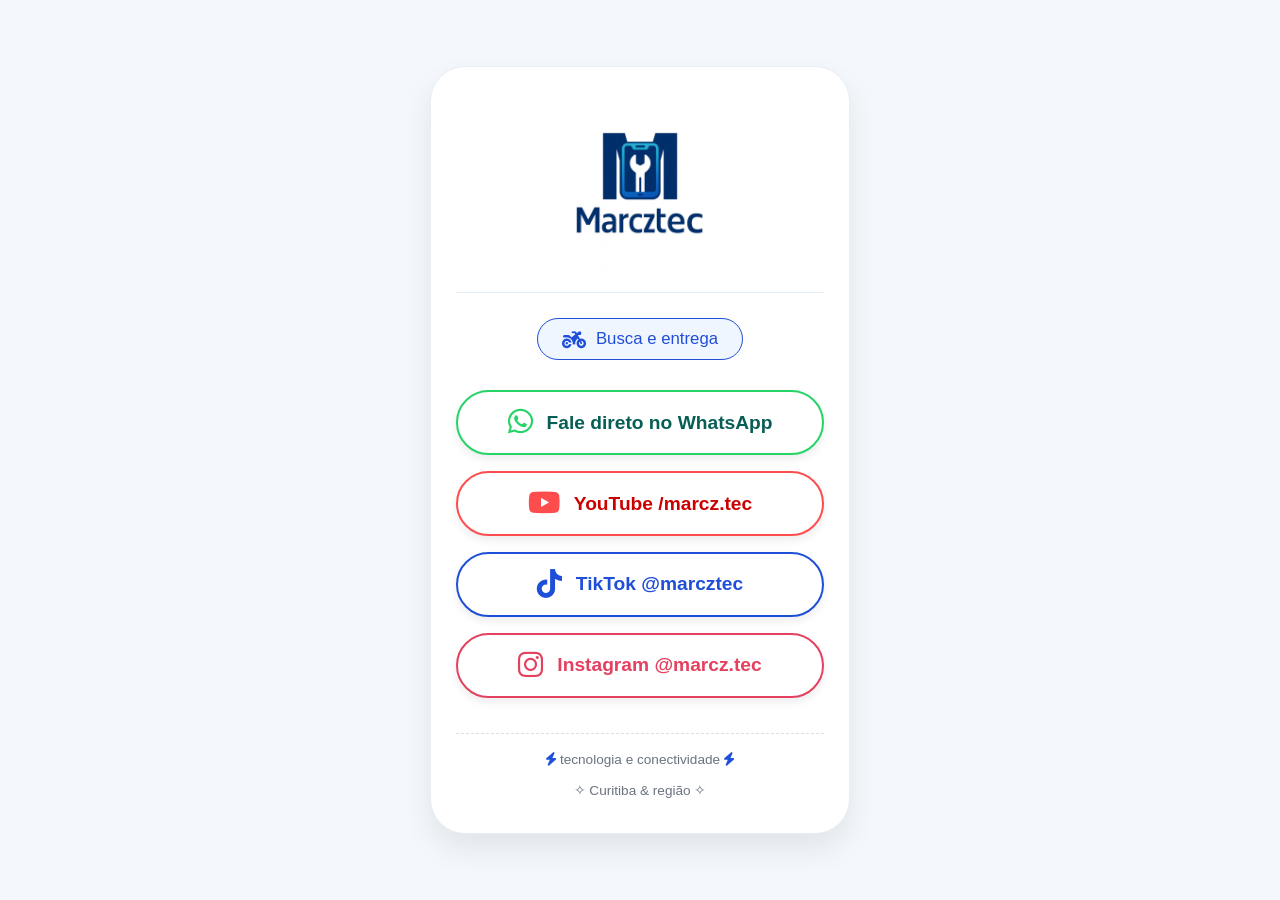
<file: index.html>
<!DOCTYPE html>
<html lang="pt-BR">
<head>
<meta charset="UTF-8">
<meta name="viewport" content="width=device-width, initial-scale=1.0">
<title>Marcztec • Links</title>

<link rel="stylesheet" href="https://cdnjs.cloudflare.com/ajax/libs/font-awesome/6.0.0/css/all.min.css">
<link rel="stylesheet" href="style.css">
</head>

<body>

<div class="card">

<div class="logo-container">
<img src="img/logo.jpg" class="logo-img">
</div>

<div class="divider"></div>

<div class="info-location">
<div class="sublime">
<i class="fas fa-motorcycle"></i> Busca e entrega
</div>
</div>

<div class="links-container">

<a href="https://wa.me/5541995671444?text=Olá, vim pelo site da Marcztec!" 
class="btn-link btn-whatsapp" target="_blank">

<i class="fab fa-whatsapp"></i>
Fale direto no WhatsApp

</a>

<a href="https://youtube.com/@marcz_tec" 
class="btn-link btn-youtube" target="_blank">

<i class="fab fa-youtube"></i>
YouTube /marcz.tec

</a>

<a href="https://www.tiktok.com/@marcztec" 
class="btn-link btn-tiktok" target="_blank">

<i class="fab fa-tiktok"></i>
TikTok @marcztec

</a>

<a href="https://www.instagram.com/marcz.tec/" 
class="btn-link btn-instagram" target="_blank">

<i class="fab fa-instagram"></i>
Instagram @marcz.tec

</a>

</div>

<div class="footer">

<i class="fas fa-bolt"></i> tecnologia e conectividade <i class="fas fa-bolt"></i>
<br><br>
✧ Curitiba & região ✧

</div>

</div>

</body>
</html>
</file>
<file: style.css>
*{
margin:0;
padding:0;
box-sizing:border-box;
font-family: 'Inter', sans-serif;
}

body{
background:#f4f7fb;
display:flex;
justify-content:center;
align-items:center;
min-height:100vh;
padding:20px;
}

.card{

width:100%;
max-width:420px;
background:white;
border-radius:35px;
padding:35px 25px;

box-shadow:
0 15px 30px rgba(0,0,0,0.08);

border:1px solid #e6eef5;

}

/* LOGO */

.logo-container{
display:flex;
justify-content:center;
margin-bottom:20px;
}

.logo-img{
max-width:170px;
height:auto;
}

/* separador */

.divider{
height:1px;
background:#e6eef5;
margin:20px 0 25px 0;
}

/* INFO ENTREGA */

.info-location{

display:flex;
justify-content:center;

}

.sublime{

display:flex;
align-items:center;
gap:10px;

padding:10px 24px;

border-radius:60px;

border:1px solid #1f4ed8;

background:#f0f6ff;

font-size:1.05rem;
font-weight:500;

color:#1f4ed8;

}

.sublime i{
font-size:1.2rem;
}

/* BOTÕES */

.links-container{

display:flex;
flex-direction:column;
gap:16px;
margin-top:30px;

}

.btn-link{

display:flex;
align-items:center;
justify-content:center;

gap:14px;

padding:16px 20px;

border-radius:100px;

text-decoration:none;

font-weight:600;
font-size:1.2rem;

border:2px solid;

background:white;

transition:all .2s ease;

box-shadow:0 4px 10px rgba(0,0,0,0.08);

}

.btn-link i{
font-size:1.8rem;
}

/* WHATSAPP */

.btn-whatsapp{

border-color:#25D366;
color:#075e54;

}

.btn-whatsapp i{
color:#25D366;
}

/* YOUTUBE */

.btn-youtube{

border-color:#ff4d4d;
color:#cc0000;

}

.btn-youtube i{
color:#ff4d4d;
}

/* TIKTOK */

.btn-tiktok{

border-color:#1f4ed8;
color:#1f4ed8;

}

.btn-tiktok i{
color:#1f4ed8;
}

/* INSTAGRAM */

.btn-instagram{

border-color:#E4405F;
color:#E4405F;

}

.btn-instagram i{
color:#E4405F;
}

/* HOVER */

.btn-link:hover{

transform:translateY(-3px);

box-shadow:0 10px 18px rgba(0,0,0,0.15);

}

/* RODAPÉ */

.footer{

text-align:center;

margin-top:35px;

font-size:0.85rem;

color:#6b7280;

border-top:1px dashed #d7e0ea;
padding-top:18px;

}

.footer i{
color:#1f4ed8;
}
</file>
